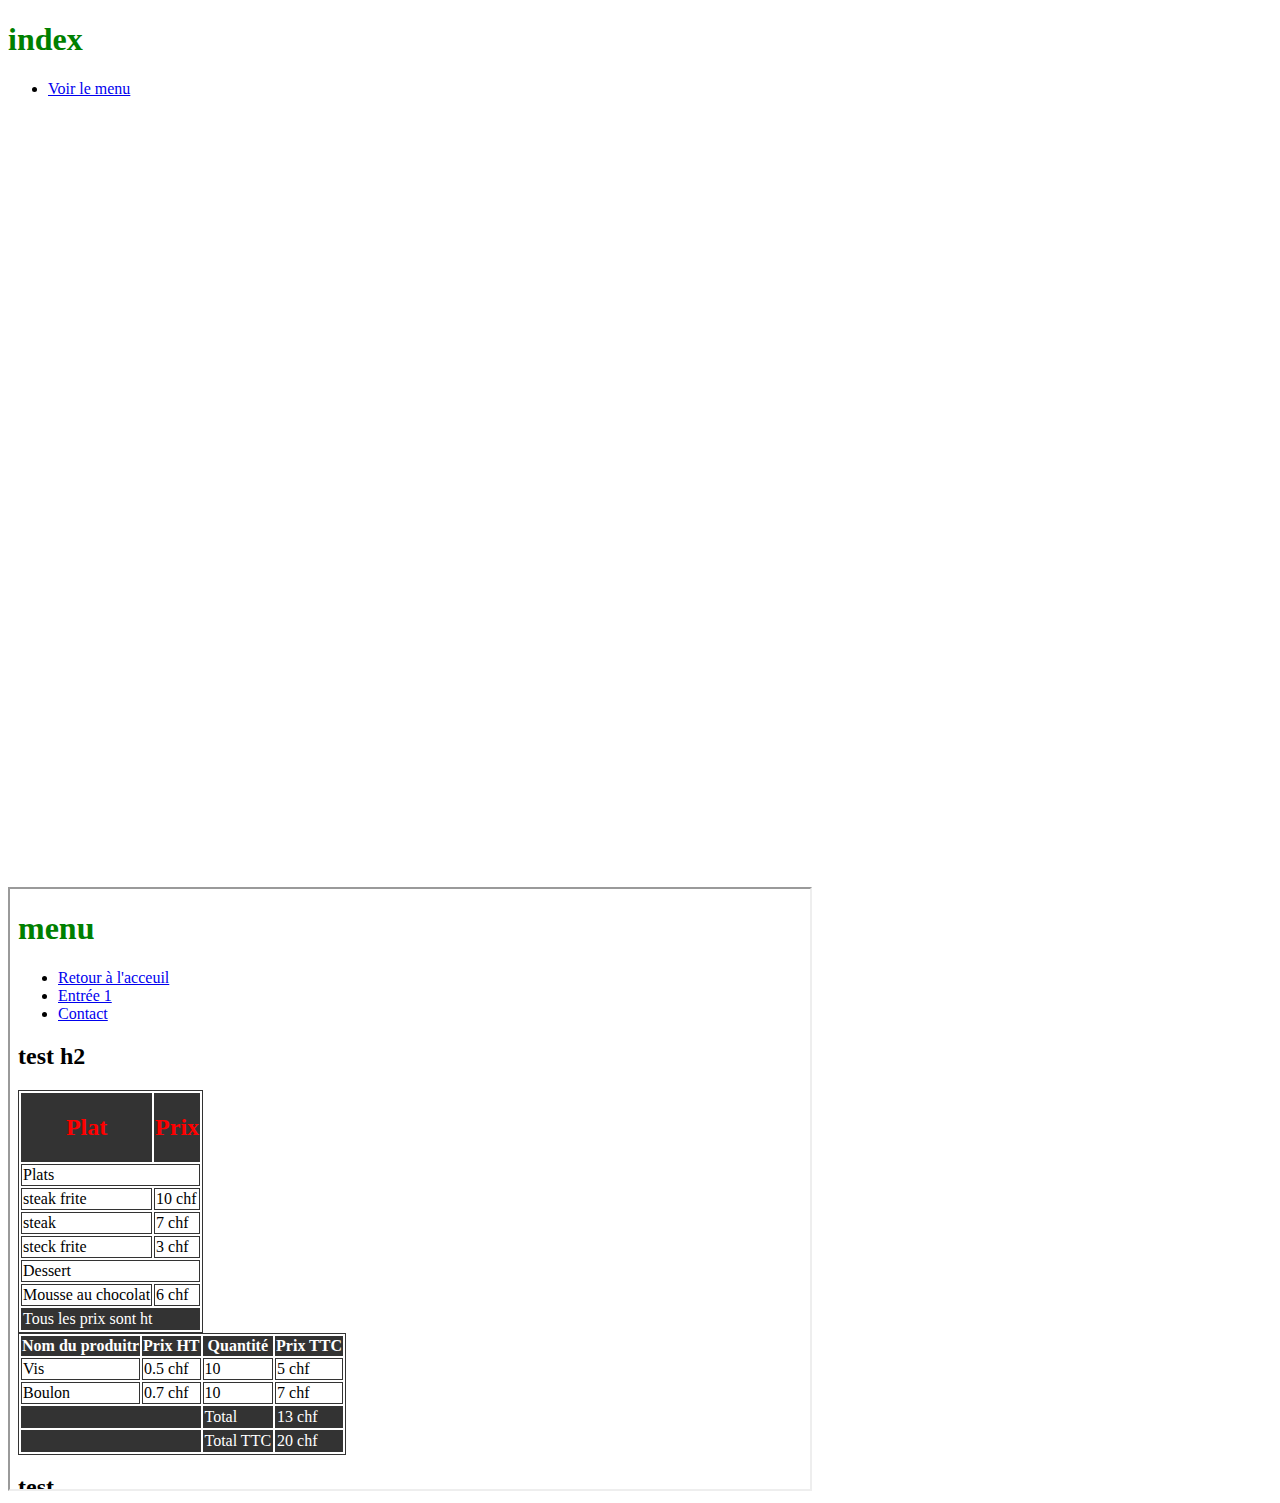
<file: base/index.html>
<!DOCTYPE html>
<html lang="en">
<head>
    <meta charset="UTF-8">
    <link rel="stylesheet" href="./styles/styles.css">
    <title>index</title>
</head>
<body>
    <h1 class="title-big">index</h1>
    <nav>
        <ul>
            <li><a href="menu.html" title="Acceuil">Voir le menu</a></li>
        </ul>
    </nav>
    <iframe width="560" height="315" src="https://www.youtube.com/embed/i51olb4HBgU" title="YouTube video player" frameborder="0" allow="accelerometer; autoplay; clipboard-write; encrypted-media; gyroscope; picture-in-picture" allowfullscreen></iframe><br>
    <iframe src="https://www.google.com/maps/embed?pb=!1m18!1m12!1m3!1d10980.324917310396!2d6.681935293110947!3d46.526294429431424!2m3!1f0!2f0!3f0!3m2!1i1024!2i768!4f13.1!3m3!1m2!1s0x478c2ee38259b41b%3A0x4f3c94c1e3408a37!2sBelmont-sur-Lausanne!5e0!3m2!1sfr!2sch!4v1647243238185!5m2!1sfr!2sch" width="600" height="450" style="border:0;" allowfullscreen="" loading="lazy"></iframe>
    <iframe src="menu.html" width="800" height="600"></ifrmare><br>
</body>
</html>
</file>
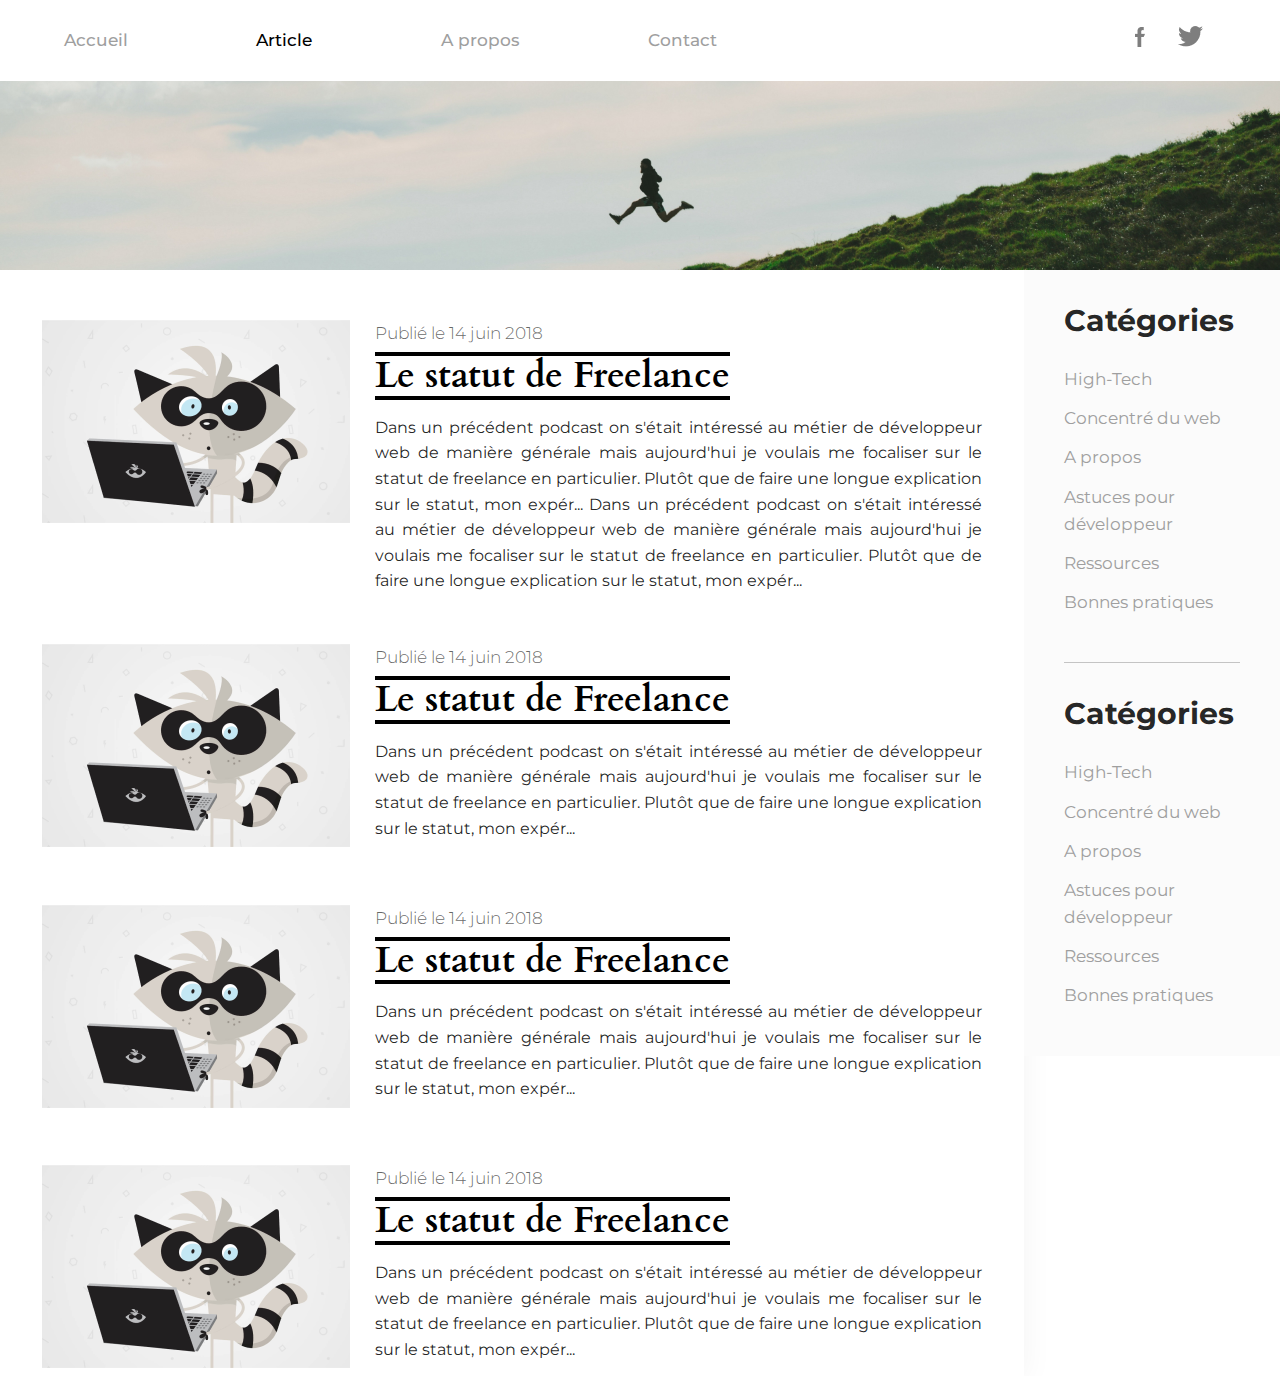
<file: Blog/index.html>
<!DOCTYPE html>
<html lang="en">
    <head>
        <meta charset="UTF-8">
        <title>Mon blog</title>
        <link rel="preconnect" href="https://fonts.googleapis.com">
        <link rel="preconnect" href="https://fonts.gstatic.com" crossorigin>
        <link href="https://fonts.googleapis.com/css2?family=Cardo:wght@700&family=Montserrat:wght@400;700&display=swap" rel="stylesheet"> 
        <link rel="stylesheet" href="./styles/style.css">
    </head>
    <body>
        <header class="header">
            <div class="header-bar">
                <nav class="header-nav">
                    <a href="index.html">Accueil</a>
                    <a href="articles.html" class="active">Article</a>
                    <a href="apropos.html">A propos</a>
                    <a href="contact.html">Contact</a>
                </nav>
                <div class="social">
                    <a href="#">
                        <img src="./res/img/facebook.png" alt="Facebook">
                    </a>
                    <a href="#">
                        <img src="./res/img/twitter.png" alt="Twitter">
                    </a>
                </div>
            </div>  
            <div class="banner"></div>       
        </header>
        <main class="page">
            <div class="articles">
                <article>
                    <a href="article.html"><img src="./res/img/avatar.png" alt="avatar"></a>
                    <div class="article-content">
                        <div class="article-date">Publié le 14 juin 2018</div>
                        <a href="article.html"><h2 class="article-title">Le statut de Freelance</h2></a>
                        <p>
                            Dans un précédent podcast on s'était intéressé au métier de développeur web de manière générale mais aujourd'hui je voulais me focaliser sur le statut de freelance en particulier. Plutôt que de faire une longue explication sur le statut, mon expér...
                            Dans un précédent podcast on s'était intéressé au métier de développeur web de manière générale mais aujourd'hui je voulais me focaliser sur le statut de freelance en particulier. Plutôt que de faire une longue explication sur le statut, mon expér...
                            
                        </p>
                    </div>
                </article>
                <article>
                    <a href="article.html"><img src="./res/img/avatar.png" alt="avatar"></a>
                    <div class="article-content">
                        <div class="article-date">Publié le 14 juin 2018</div>
                        <a href="article.html"><h2 class="article-title">Le statut de Freelance</h2></a>
                        <p>
                            Dans un précédent podcast on s'était intéressé au métier de développeur web de manière générale mais aujourd'hui je voulais me focaliser sur le statut de freelance en particulier. Plutôt que de faire une longue explication sur le statut, mon expér...
                        </p>
                    </div>
                </article>
                <article>
                    <a href="article.html"><img src="./res/img/avatar.png" alt="avatar"></a>
                    <div class="article-content">
                        <div class="article-date">Publié le 14 juin 2018</div>
                        <a href="article.html"><h2 class="article-title">Le statut de Freelance</h2></a>
                        <p>
                            Dans un précédent podcast on s'était intéressé au métier de développeur web de manière générale mais aujourd'hui je voulais me focaliser sur le statut de freelance en particulier. Plutôt que de faire une longue explication sur le statut, mon expér...
                        </p>
                    </div>
                </article>
                <article>
                    <a href="article.html"><img src="./res/img/avatar.png" alt="avatar"></a>
                    <div class="article-content">
                        <div class="article-date">Publié le 14 juin 2018</div>
                        <a href="article.html"><h2 class="article-title">Le statut de Freelance</h2></a>
                        <p>
                            Dans un précédent podcast on s'était intéressé au métier de développeur web de manière générale mais aujourd'hui je voulais me focaliser sur le statut de freelance en particulier. Plutôt que de faire une longue explication sur le statut, mon expér...
                        </p>
                    </div>
                </article>
            </div>
            <aside>
                <h4>Catégories</h4>
                <ul>
                    <li><a href="#">High-Tech</a></li>
                    <li><a href="#">Concentré du web</a></li>
                    <li><a href="#">A propos</a></li>
                    <li><a href="#">Astuces pour développeur</a></li>
                    <li><a href="#">Ressources</a></li>
                    <li><a href="#">Bonnes pratiques</a></li>
                </ul>
                <hr>
                <h4>Catégories</h4>
                <ul>
                    <li><a href="#">High-Tech</a></li>
                    <li><a href="#">Concentré du web</a></li>
                    <li><a href="#">A propos</a></li>
                    <li><a href="#">Astuces pour développeur</a></li>
                    <li><a href="#">Ressources</a></li>
                    <li><a href="#">Bonnes pratiques</a></li>
                </ul>
            </aside>
        </main>
    </body>
</html>
</file>
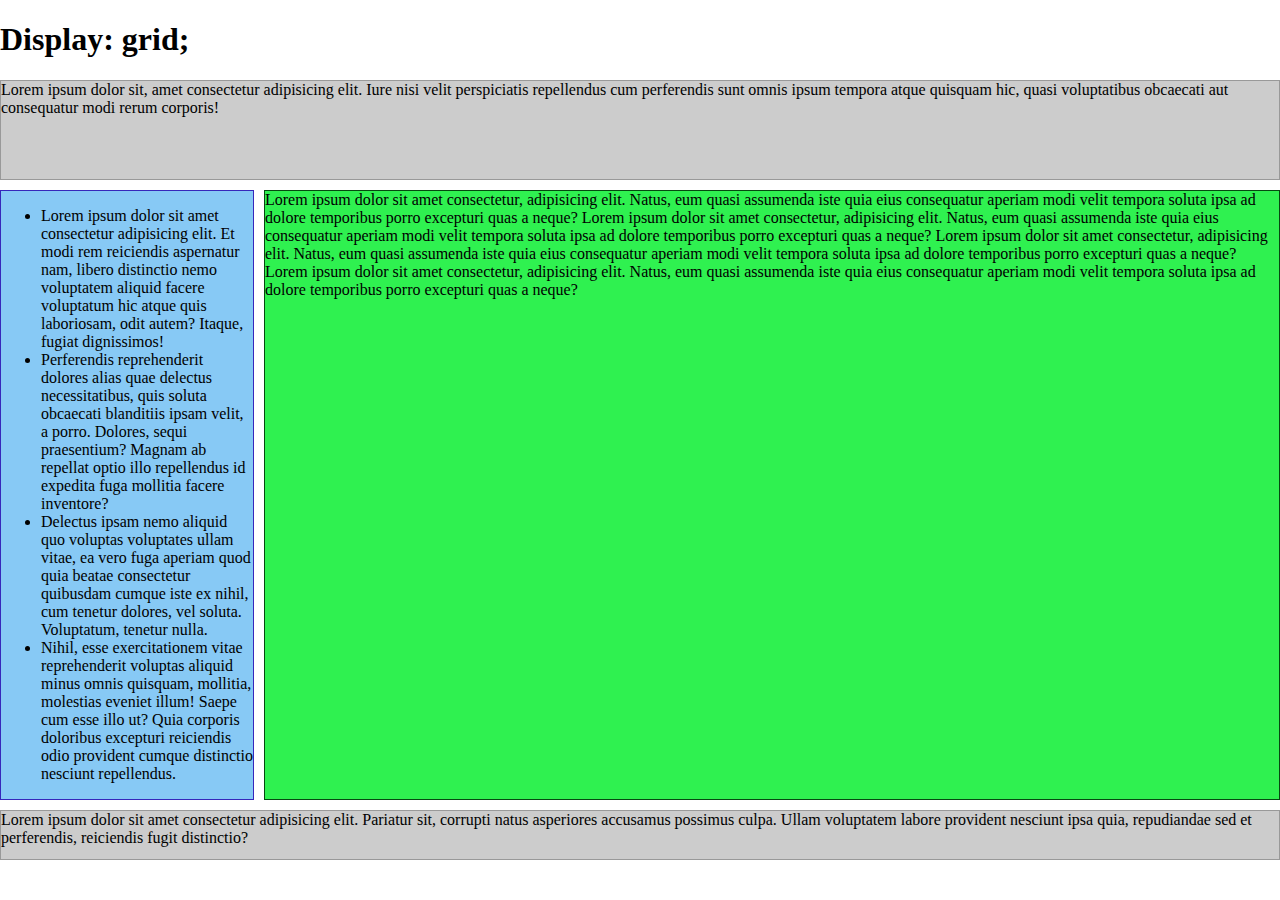
<file: grid/index.html>
<!DOCTYPE html>
<html lang="en">
    <head>
        <meta charset="UTF-8">
        <meta http-equiv="X-UA-Compatible" content="IE=edge">
        <meta name="viewport" content="width=device-width, initial-scale=1.0">
        <link rel="stylesheet" href="./style.css">
        <title>Document</title>
    </head>
    <body>
        <h1>Display: grid;</h1>
        <section class="site">
            <header class="header">
                Lorem ipsum dolor sit, amet consectetur adipisicing elit. Iure nisi velit perspiciatis repellendus cum perferendis sunt omnis ipsum tempora atque quisquam hic, quasi voluptatibus obcaecati aut consequatur modi rerum corporis!
            </header>
            <article class="body">
                Lorem ipsum dolor sit amet consectetur, adipisicing elit. Natus, eum quasi assumenda iste quia eius consequatur aperiam modi velit tempora soluta ipsa ad dolore temporibus porro excepturi quas a neque?
                Lorem ipsum dolor sit amet consectetur, adipisicing elit. Natus, eum quasi assumenda iste quia eius consequatur aperiam modi velit tempora soluta ipsa ad dolore temporibus porro excepturi quas a neque?
                Lorem ipsum dolor sit amet consectetur, adipisicing elit. Natus, eum quasi assumenda iste quia eius consequatur aperiam modi velit tempora soluta ipsa ad dolore temporibus porro excepturi quas a neque?
                Lorem ipsum dolor sit amet consectetur, adipisicing elit. Natus, eum quasi assumenda iste quia eius consequatur aperiam modi velit tempora soluta ipsa ad dolore temporibus porro excepturi quas a neque?
            </article>
            <aside class="sidebar">
                <ul>
                    <li>Lorem ipsum dolor sit amet consectetur adipisicing elit. Et modi rem reiciendis aspernatur nam, libero distinctio nemo voluptatem aliquid facere voluptatum hic atque quis laboriosam, odit autem? Itaque, fugiat dignissimos!</li>
                    <li>Perferendis reprehenderit dolores alias quae delectus necessitatibus, quis soluta obcaecati blanditiis ipsam velit, a porro. Dolores, sequi praesentium? Magnam ab repellat optio illo repellendus id expedita fuga mollitia facere inventore?</li>
                    <li>Delectus ipsam nemo aliquid quo voluptas voluptates ullam vitae, ea vero fuga aperiam quod quia beatae consectetur quibusdam cumque iste ex nihil, cum tenetur dolores, vel soluta. Voluptatum, tenetur nulla.</li>
                    <li>Nihil, esse exercitationem vitae reprehenderit voluptas aliquid minus omnis quisquam, mollitia, molestias eveniet illum! Saepe cum esse illo ut? Quia corporis doloribus excepturi reiciendis odio provident cumque distinctio nesciunt repellendus.</li>
                </ul>
            </aside>
            <footer class="footer">
                Lorem ipsum dolor sit amet consectetur adipisicing elit. Pariatur sit, corrupti natus asperiores accusamus possimus culpa. Ullam voluptatem labore provident nesciunt ipsa quia, repudiandae sed et perferendis, reiciendis fugit distinctio?
            </footer>
        </section>
    </body>
</html>
</file>
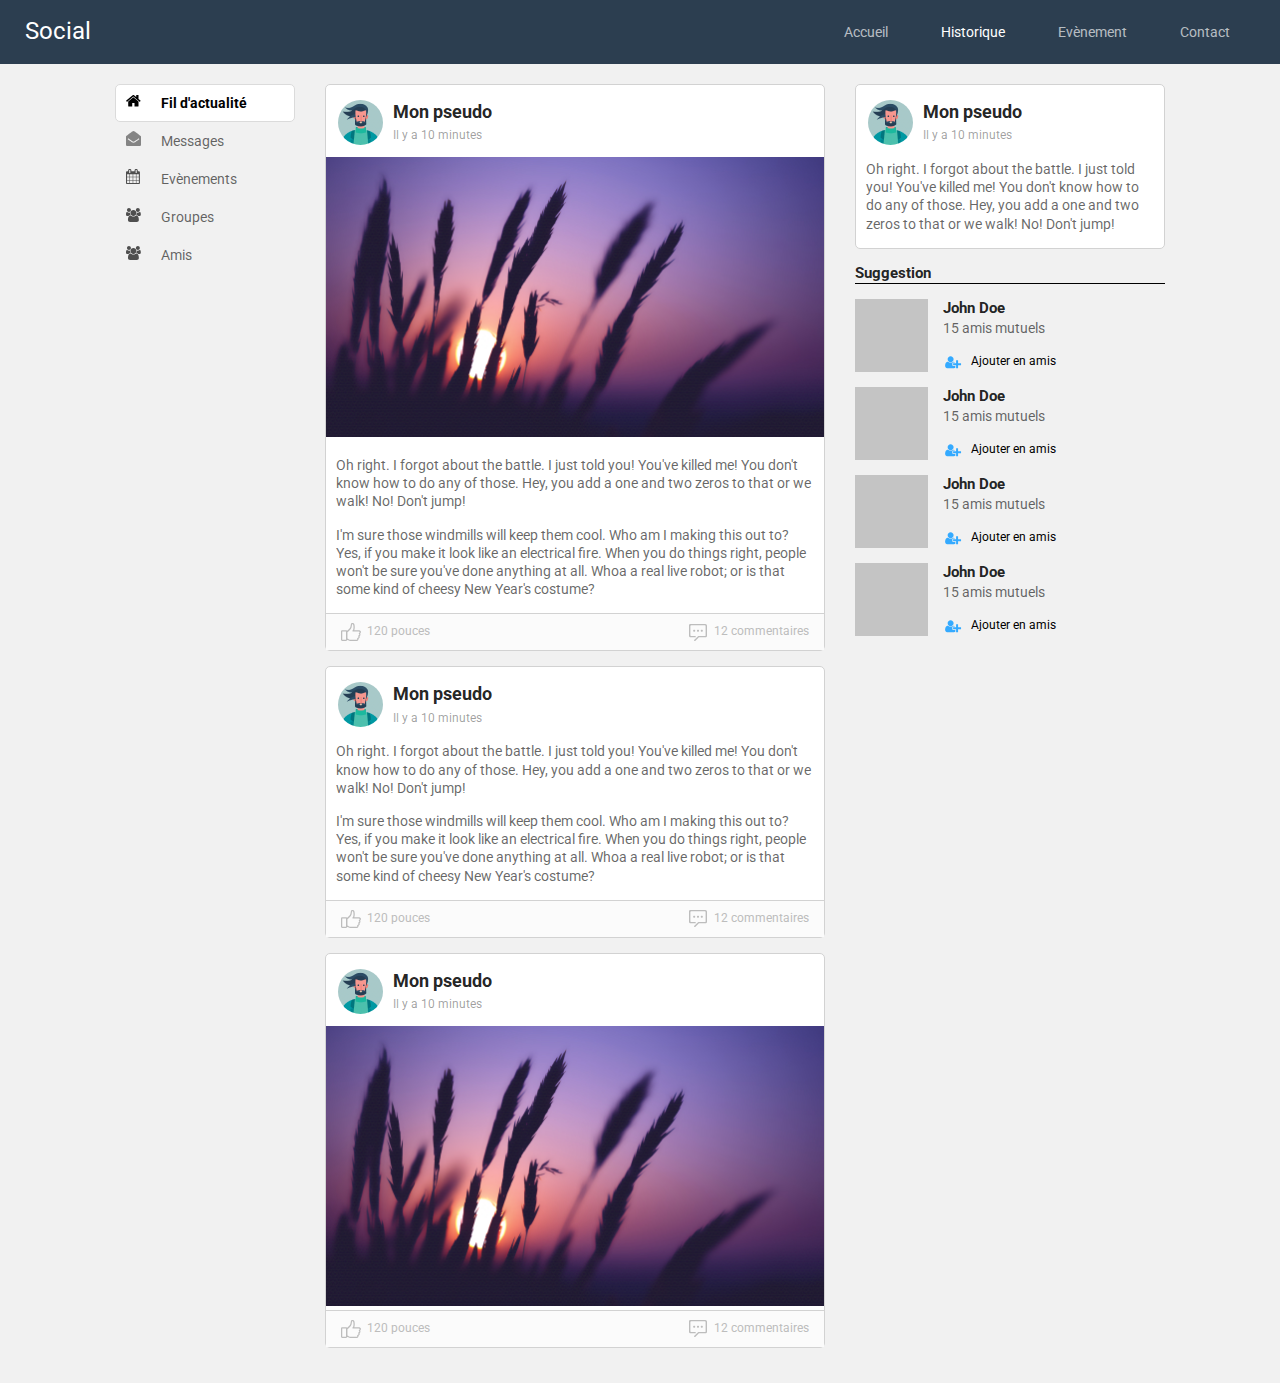
<file: Reseau social/index.html>
<!DOCTYPE html>
<html lang="en">
    <head>
        <meta charset="UTF-8">
        <meta http-equiv="X-UA-Compatible" content="IE=edge">
        <meta name="viewport" content="width=device-width, initial-scale=1.0">
        <title>Réseau social</title>
        <link rel="preconnect" href="https://fonts.googleapis.com">
        <link rel="preconnect" href="https://fonts.gstatic.com" crossorigin>
        <link href="https://fonts.googleapis.com/css2?family=Roboto:wght@400;700&display=swap" rel="stylesheet"> 
        <link rel="stylesheet" href="./style/app.css">
    </head>
    <body>
        <header class="topbar">
            <a href="#" class="topbar-logo">Social</a>
            <nav class="topbar-nav">
                <a href="#">Accueil</a>
                <a href="#" class="active">Historique</a>
                <a href="#">Evènement</a>
                <a href="#">Contact</a>
            </nav>
        </header>
        <div class="container site">
            <nav class="sidebar">
                <a href="#" class="sidebar-home active">Fil d'actualité</a>
                <a href="#" class="sidebar-messages">Messages</a>
                <a href="#" class="sidebar-events">Evènements</a>
                <a href="#" class="sidebar-groups">Groupes</a>
                <a href="#" class="sidebar-friends">Amis</a>
            </nav>
            <main class="main">
                <article class="card">
                    <header class="card-header">
                        <img src="./res/img/avatar.png" width="45" height="45" alt="Avatar" class="card-avatar">
                        <div class="card-header-content">
                            <h1>Mon pseudo</h1>
                            <div class="card-date">Il y a 10 minutes</div>
                        </div>
                    </header>     
                    <div class="card-content">
                        <img src="./res/img/image.jpg" alt="Paysage">
                        <p>
                            Oh right. I forgot about the battle. I just told you! You've killed me! You don't know how to do any of those. Hey, you add a one and two zeros to that or we walk! No! Don't jump!
                        </p>
                        <p>
                            I'm sure those windmills will keep them cool. Who am I making this out to? Yes, if you make it look like an electrical fire. When you do things right, people won't be sure you've done anything at all. Whoa a real live robot; or is that some kind of cheesy New Year's costume?
                        </p>
                    </div>
                    <div class="card-footer">
                        <a href="#" class="card-like">120 pouces</a>
                        <a href="#" class="card-comment">12 commentaires</a>
                    </div>               
                </article>
                <article class="card">
                    <header class="card-header">
                        <img src="./res/img/avatar.png" width="45" height="45" alt="Avatar" class="card-avatar">
                        <div class="card-header-content">
                            <h1>Mon pseudo</h1>
                            <div class="card-date">Il y a 10 minutes</div>
                        </div>
                    </header>     
                    <div class="card-content">
                        <p>
                            Oh right. I forgot about the battle. I just told you! You've killed me! You don't know how to do any of those. Hey, you add a one and two zeros to that or we walk! No! Don't jump!
                        </p>
                        <p>
                            I'm sure those windmills will keep them cool. Who am I making this out to? Yes, if you make it look like an electrical fire. When you do things right, people won't be sure you've done anything at all. Whoa a real live robot; or is that some kind of cheesy New Year's costume?
                        </p>
                    </div>
                    <div class="card-footer">
                        <a href="#" class="card-like">120 pouces</a>
                        <a href="#" class="card-comment">12 commentaires</a>
                    </div>               
                </article>
                <article class="card">
                    <header class="card-header">
                        <img src="./res/img/avatar.png" width="45" height="45" alt="Avatar" class="card-avatar">
                        <div class="card-header-content">
                            <h1>Mon pseudo</h1>
                            <div class="card-date">Il y a 10 minutes</div>
                        </div>
                    </header>     
                    <div class="card-content">
                        <img src="./res/img/image.jpg" alt="Paysage">
                    </div>
                    <div class="card-footer">
                        <a href="#" class="card-like">120 pouces</a>
                        <a href="#" class="card-comment">12 commentaires</a>
                    </div>               
                </article>
            </main>
            <aside class="aside">
                <article class="card profil">
                    <header class="card-header">
                        <img src="./res/img/avatar.png" width="45" height="45" alt="Avatar" class="card-avatar">
                        <div class="card-header-content">
                            <h1>Mon pseudo</h1>
                            <div class="card-date">Il y a 10 minutes</div>
                        </div>
                    </header>     
                    <div class="card-content">
                        <p>
                            Oh right. I forgot about the battle. I just told you! You've killed me! You don't know how to do any of those. Hey, you add a one and two zeros to that or we walk! No! Don't jump!
                        </p>
                    </div>            
                </article>
                <h2 class="suggestion">Suggestion</h2>
                <div class="friend">
                    <img src="./res/img/avatar2.png" width="73" height="73" alt="Avatar ami" class="friend-avatar">
                    <div class="friend-content">
                        <h2>John Doe</h2>
                        <div class="friend-shared">15 amis mutuels</div>
                        <a href="#">Ajouter en amis</a>
                    </div>
                </div>
                <div class="friend">
                    <img src="./res/img/avatar2.png" width="73" height="73" alt="Avatar ami" class="friend-avatar">
                    <div class="friend-content">
                        <h2>John Doe</h2>
                        <div class="friend-shared">15 amis mutuels</div>
                        <a href="#">Ajouter en amis</a>
                    </div>
                </div>
                <div class="friend">
                    <img src="./res/img/avatar2.png" width="73" height="73" alt="Avatar ami" class="friend-avatar">
                    <div class="friend-content">
                        <h2>John Doe</h2>
                        <div class="friend-shared">15 amis mutuels</div>
                        <a href="#">Ajouter en amis</a>
                    </div>
                </div>
                <div class="friend">
                    <img src="./res/img/avatar2.png" width="73" height="73" alt="Avatar ami" class="friend-avatar">
                    <div class="friend-content">
                        <h2>John Doe</h2>
                        <div class="friend-shared">15 amis mutuels</div>
                        <a href="#">Ajouter en amis</a>
                    </div>
                </div>
            </aside>
        </div>
    </body>
</html>
</file>
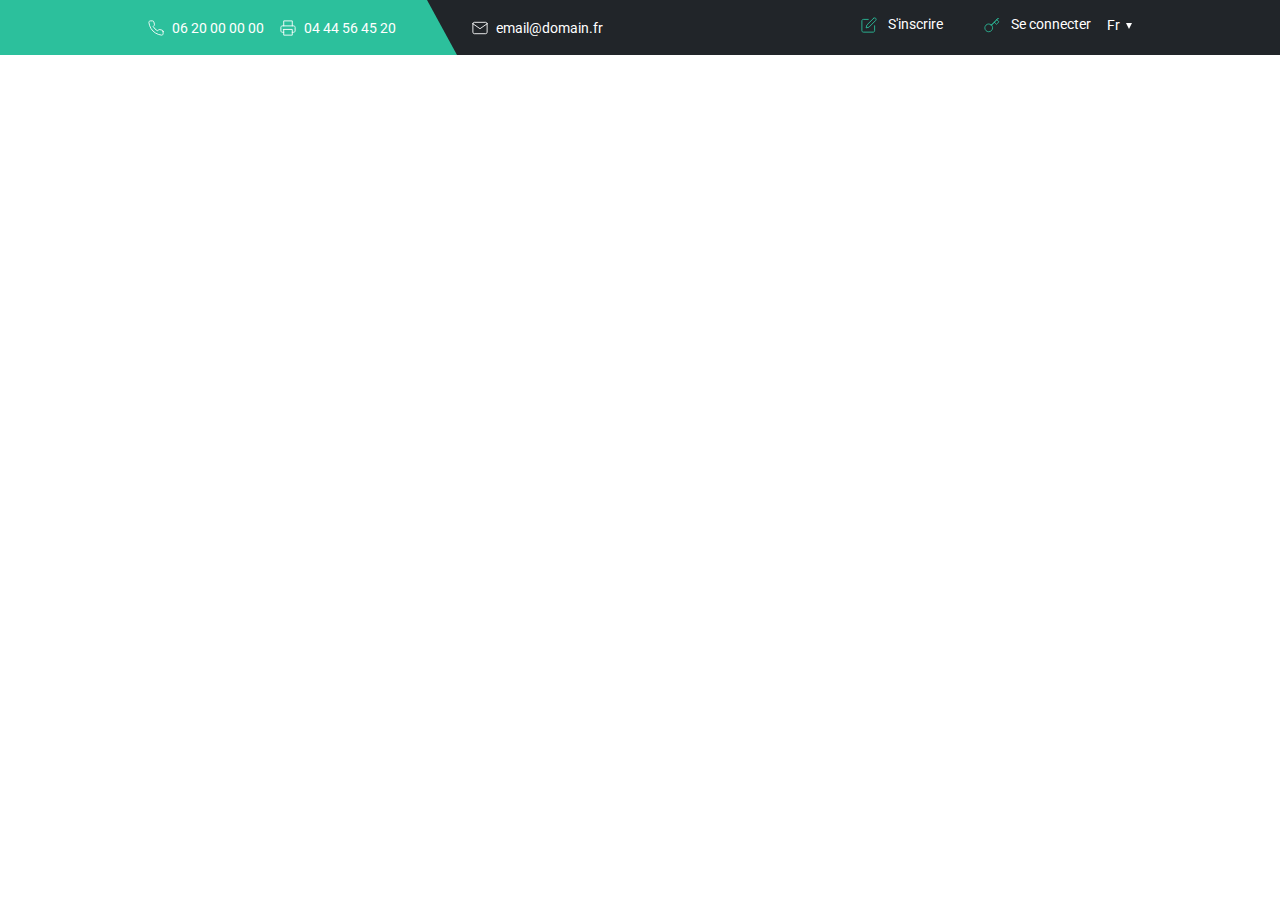
<file: topbar/index.html>
<!DOCTYPE html>
<html lang="en">
    <head>
        <meta charset="UTF-8">
        <meta http-equiv="X-UA-Compatible" content="IE=edge">
        <meta name="viewport" content="width=device-width, initial-scale=1.0">
        <link rel="preconnect" href="https://fonts.googleapis.com">
        <link rel="preconnect" href="https://fonts.gstatic.com" crossorigin>
        <link href="https://fonts.googleapis.com/css2?family=Roboto&display=swap" rel="stylesheet"> 
        <link rel="stylesheet" href="./style/reset.css">
        <link rel="stylesheet" href="./style/index.css">
        <title>TP topbar</title>
    </head>
    <body>
        <header class="topbar">
            <div class="topbar-container">
                <ul class="contact">
                    <li>
                        <svg class="icon">
                            <use href="./res/icon/sprite.svg#phone"></use>
                        </svg>
                        06 20 00 00 00
                    </li>
                    <li>
                        <svg class="icon">
                            <use href="./res/icon/sprite.svg#fax"></use>
                        </svg>
                        04 44 56 45 20
                    </li>
                    <li>
                        <svg class="icon">
                            <use href="./res/icon/sprite.svg#email"></use>
                        </svg>
                        email@domain.fr
                    </li>
                </ul>
                <ul class="links">
                    <li>
                        <a href="#">
                            <svg class="icon-links icon">
                                <use href="./res/icon/sprite.svg#subscribe"></use>
                            </svg>
                            S'inscrire
                        </a>
                    </li>
                    <li>
                        <a href="#">
                            <svg class="icon-links icon">
                                <use href="./res/icon/sprite.svg#connect"></use>
                            </svg>
                            Se connecter
                        </a>
                    </li>
                    <li class="lang"><a href="#">Fr</a></li>
                </ul>
            </div>
        </header>
    </body>
</html>
</file>
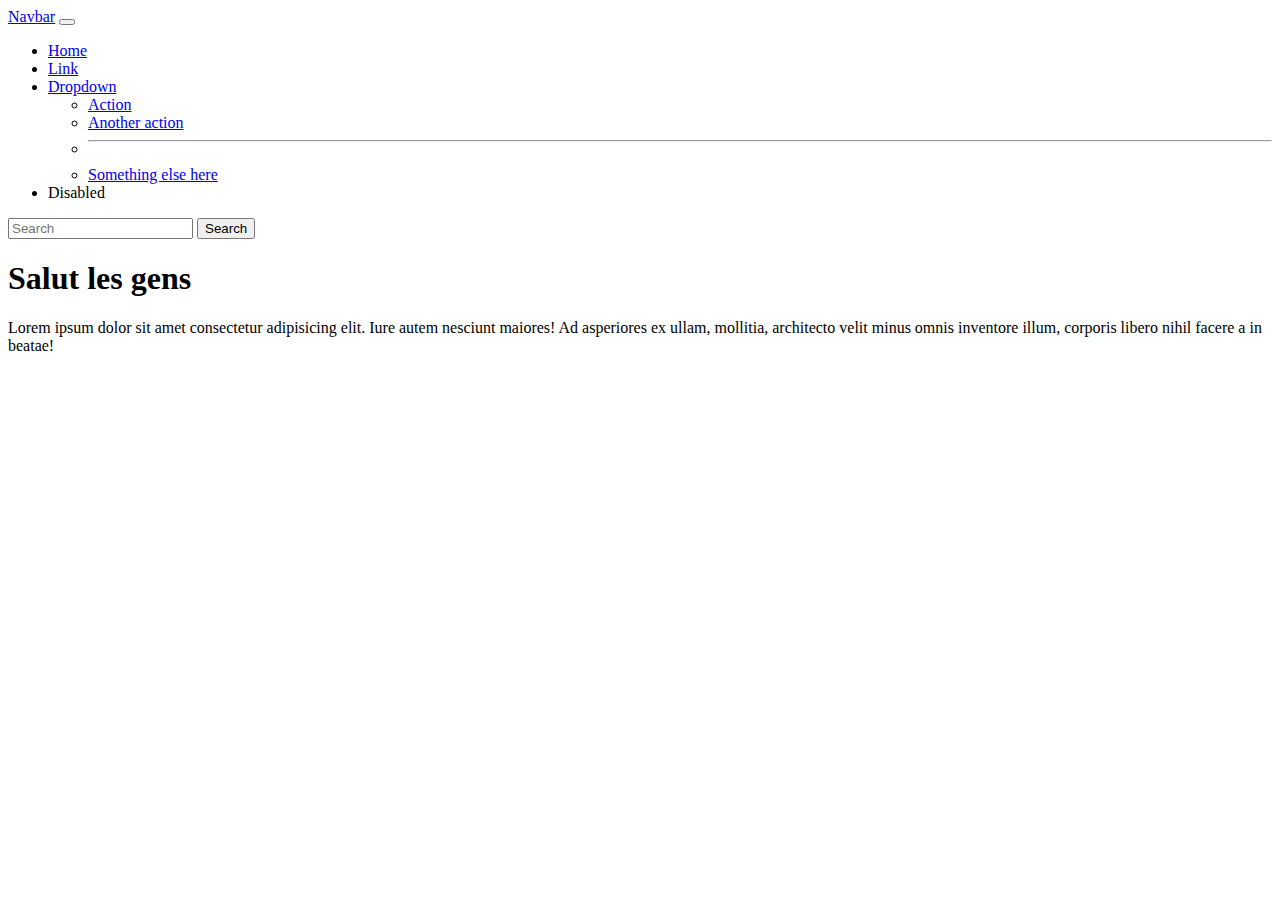
<file: tweeter-bootstrap/index.html>
<!DOCTYPE html>
<html lang="en">
    <head>
        <meta charset="UTF-8">
        <meta http-equiv="X-UA-Compatible" content="IE=edge">
        <meta name="viewport" content="width=device-width, initial-scale=1.0">
        <link href="https://cdn.jsdelivr.net/npm/bootstrap@5.1.3/dist/css/bootstrap.min.css" rel="stylesheet" integrity="sha384-1BmE4kWBq78iYhFldvKuhfTAU6auU8tT94WrHftjDbrCEXSU1oBoqyl2QvZ6jIW3" crossorigin="anonymous">
        <title>Document</title>
    </head>
    <body>
        <nav class="navbar navbar-expand-lg navbar-light bg-light">
            <div class="container-fluid">
              <a class="navbar-brand" href="#">Navbar</a>
              <button class="navbar-toggler" type="button" data-bs-toggle="collapse" data-bs-target="#navbarSupportedContent" aria-controls="navbarSupportedContent" aria-expanded="false" aria-label="Toggle navigation">
                <span class="navbar-toggler-icon"></span>
              </button>
              <div class="collapse navbar-collapse" id="navbarSupportedContent">
                <ul class="navbar-nav me-auto mb-2 mb-lg-0">
                  <li class="nav-item">
                    <a class="nav-link active" aria-current="page" href="#">Home</a>
                  </li>
                  <li class="nav-item">
                    <a class="nav-link" href="#">Link</a>
                  </li>
                  <li class="nav-item dropdown">
                    <a class="nav-link dropdown-toggle" href="#" id="navbarDropdown" role="button" data-bs-toggle="dropdown" aria-expanded="false">
                      Dropdown
                    </a>
                    <ul class="dropdown-menu" aria-labelledby="navbarDropdown">
                      <li><a class="dropdown-item" href="#">Action</a></li>
                      <li><a class="dropdown-item" href="#">Another action</a></li>
                      <li><hr class="dropdown-divider"></li>
                      <li><a class="dropdown-item" href="#">Something else here</a></li>
                    </ul>
                  </li>
                  <li class="nav-item">
                    <a class="nav-link disabled">Disabled</a>
                  </li>
                </ul>
                <form class="d-flex">
                  <input class="form-control me-2" type="search" placeholder="Search" aria-label="Search">
                  <button class="btn btn-outline-success" type="submit">Search</button>
                </form>
              </div>
            </div>
          </nav>

        <div class="container">
            <h1>Salut les gens</h1>
            <p>Lorem ipsum dolor sit amet consectetur adipisicing elit. Iure autem nesciunt maiores! Ad asperiores ex ullam, mollitia, architecto velit minus omnis inventore illum, corporis libero nihil facere a in beatae!</p>    
        </div>
        <script src="https://cdn.jsdelivr.net/npm/bootstrap@5.1.3/dist/js/bootstrap.bundle.min.js" integrity="sha384-ka7Sk0Gln4gmtz2MlQnikT1wXgYsOg+OMhuP+IlRH9sENBO0LRn5q+8nbTov4+1p" crossorigin="anonymous"></script>
    </body>
</html>
</file>
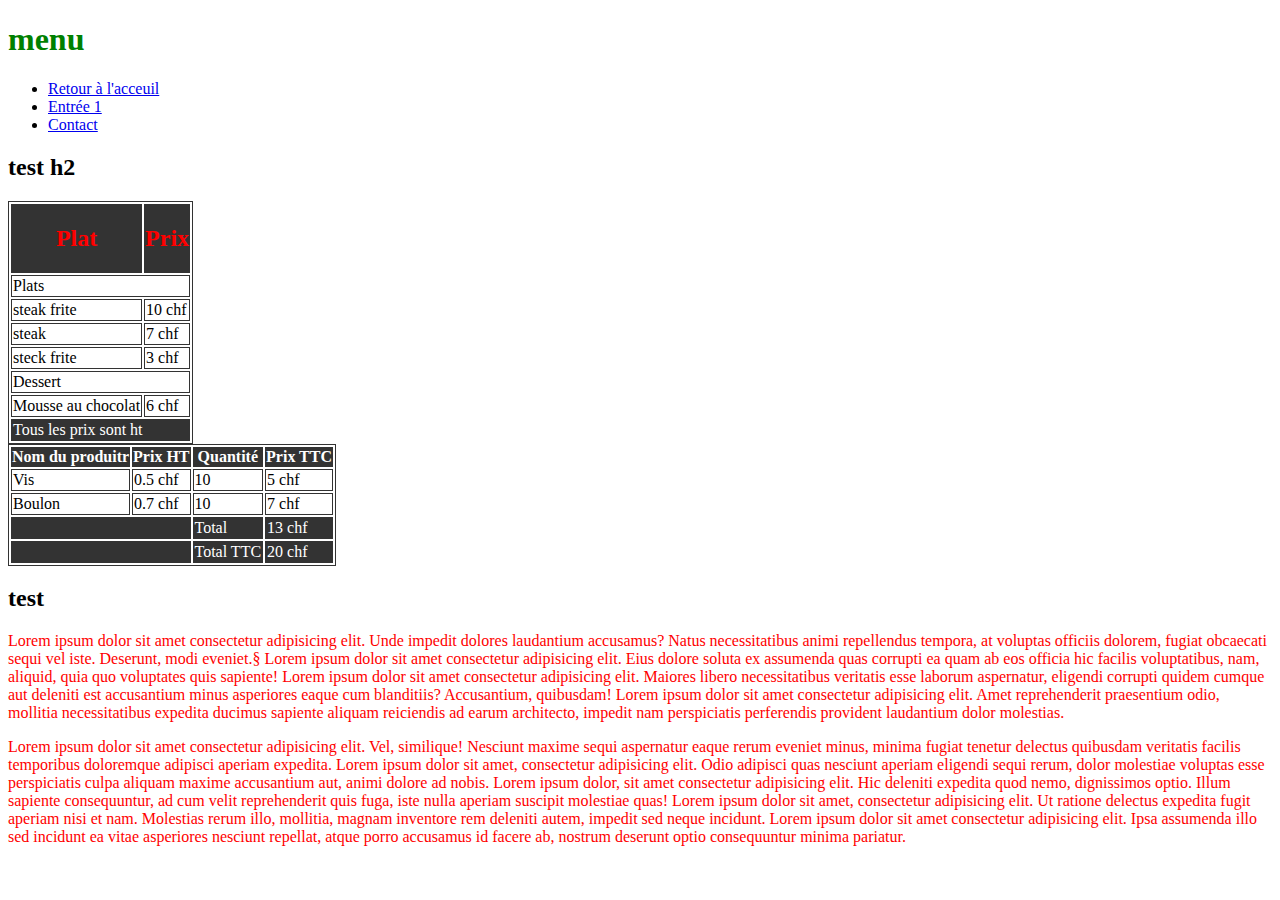
<file: base/menu.html>
<!DOCTYPE html>
<html lang="en">
<head>
    <meta charset="UTF-8">
    <title>menu</title>
    <link rel="stylesheet" href="./styles/styles.css">
    <style>
        table,
        td {
            border: 1px solid #333;
        }
        thead,
        tfoot {
            background-color: #333;
            color: #fff;
        }
    </style>
</head>
<body>
    <h1 class="title-big">menu</h1>
    <nav>
        <ul>
            <li><a href="index.html" target="_parent">Retour à l'acceuil</a></li>
            <li><a href="menu/entree1.html" >Entrée 1</a></li>            
            <li><a href="contact.html" >Contact</a></li>
        </ul>
    </nav>
    <div>
        <h2>test h2</h2>
        <table>
            <thead>
                <tr>
                    <th><h2>Plat</h2></th>
                    <th><h2>Prix</h2></th>
                </tr>
            </thead>
            <tbody>
                <tr>
                    <td colspan="2">Plats</td>
                </tr>
                <tr>
                    <td>steak frite</td>
                    <td>10 chf</td>
                </tr>
                <tr>
                    <td>steak</td>
                    <td>7 chf</td>
                </tr>
                <tr>
                    <td>steck frite</td>
                    <td>3 chf</td>
                </tr>
                <tr>
                    <td colspan="2">Dessert</td>
                </tr>    
                <tr>
                    <td>Mousse au chocolat</td>
                    <td>6 chf</td>
                </tr>   
            </tbody>
            <tfoot>
                <tr>
                    <td colspan="2">Tous les prix sont ht</td>
                </tr>
            </tfoot>
        </table>
    </div>
    <div>
        <table>
            <thead>
                <tr>
                    <th>Nom du produitr</th>
                    <th>Prix HT</th>
                    <th>Quantité</th>
                    <th>Prix TTC</th>
                </tr>
            </thead>
            <tbody>
                <tr>
                    <td>Vis</td>
                    <td>0.5 chf</td>
                    <td>10</td>
                    <td>5 chf</td>
                </tr>
                <tr>
                    <td>Boulon</td>
                    <td>0.7 chf</td>
                    <td>10</td>
                    <td>7 chf</td>
                </tr>
            </tbody>
            <tfoot>
                <tr>
                    <td colspan="2"></td>
                    <td>Total</td>
                    <td>13 chf</td>
                </tr>
                <tr>
                    <td colspan="2"></td>
                    <td>Total TTC</td>
                    <td>20 chf</td>
                </tr>
            </tfoot>
        </table>
    </div>
    <div>
        <h2>test</h2>
        <p>
            Lorem ipsum dolor sit amet consectetur adipisicing elit. Unde impedit dolores laudantium accusamus? Natus necessitatibus animi repellendus tempora, at voluptas officiis dolorem, fugiat obcaecati sequi vel iste. Deserunt, modi eveniet.§
            Lorem ipsum dolor sit amet consectetur adipisicing elit. Eius dolore soluta ex assumenda quas corrupti ea quam ab eos officia hic facilis voluptatibus, nam, aliquid, quia quo voluptates quis sapiente!
            Lorem ipsum dolor sit amet consectetur adipisicing elit. Maiores libero necessitatibus veritatis esse laborum aspernatur, eligendi corrupti quidem cumque aut deleniti est accusantium minus asperiores eaque cum blanditiis? Accusantium, quibusdam!
            Lorem ipsum dolor sit amet consectetur adipisicing elit. Amet reprehenderit praesentium odio, mollitia necessitatibus expedita ducimus sapiente aliquam reiciendis ad earum architecto, impedit nam perspiciatis perferendis provident laudantium dolor molestias.
        </p>
        <p> 
            Lorem ipsum dolor sit amet consectetur adipisicing elit. Vel, similique! Nesciunt maxime sequi aspernatur eaque rerum eveniet minus, minima fugiat tenetur delectus quibusdam veritatis facilis temporibus doloremque adipisci aperiam expedita.
            Lorem ipsum dolor sit amet, consectetur adipisicing elit. Odio adipisci quas nesciunt aperiam eligendi sequi rerum, dolor molestiae voluptas esse perspiciatis culpa aliquam maxime accusantium aut, animi dolore ad nobis.
            Lorem ipsum dolor, sit amet consectetur adipisicing elit. Hic deleniti expedita quod nemo, dignissimos optio. Illum sapiente consequuntur, ad cum velit reprehenderit quis fuga, iste nulla aperiam suscipit molestiae quas!
            Lorem ipsum dolor sit amet, consectetur adipisicing elit. Ut ratione delectus expedita fugit aperiam nisi et nam. Molestias rerum illo, mollitia, magnam inventore rem deleniti autem, impedit sed neque incidunt.
            Lorem ipsum dolor sit amet consectetur adipisicing elit. Ipsa assumenda illo sed incidunt ea vitae asperiores nesciunt repellat, atque porro accusamus id facere ab, nostrum deserunt optio consequuntur minima pariatur.
        </p>
    </div>
</body>
</html>
</file>
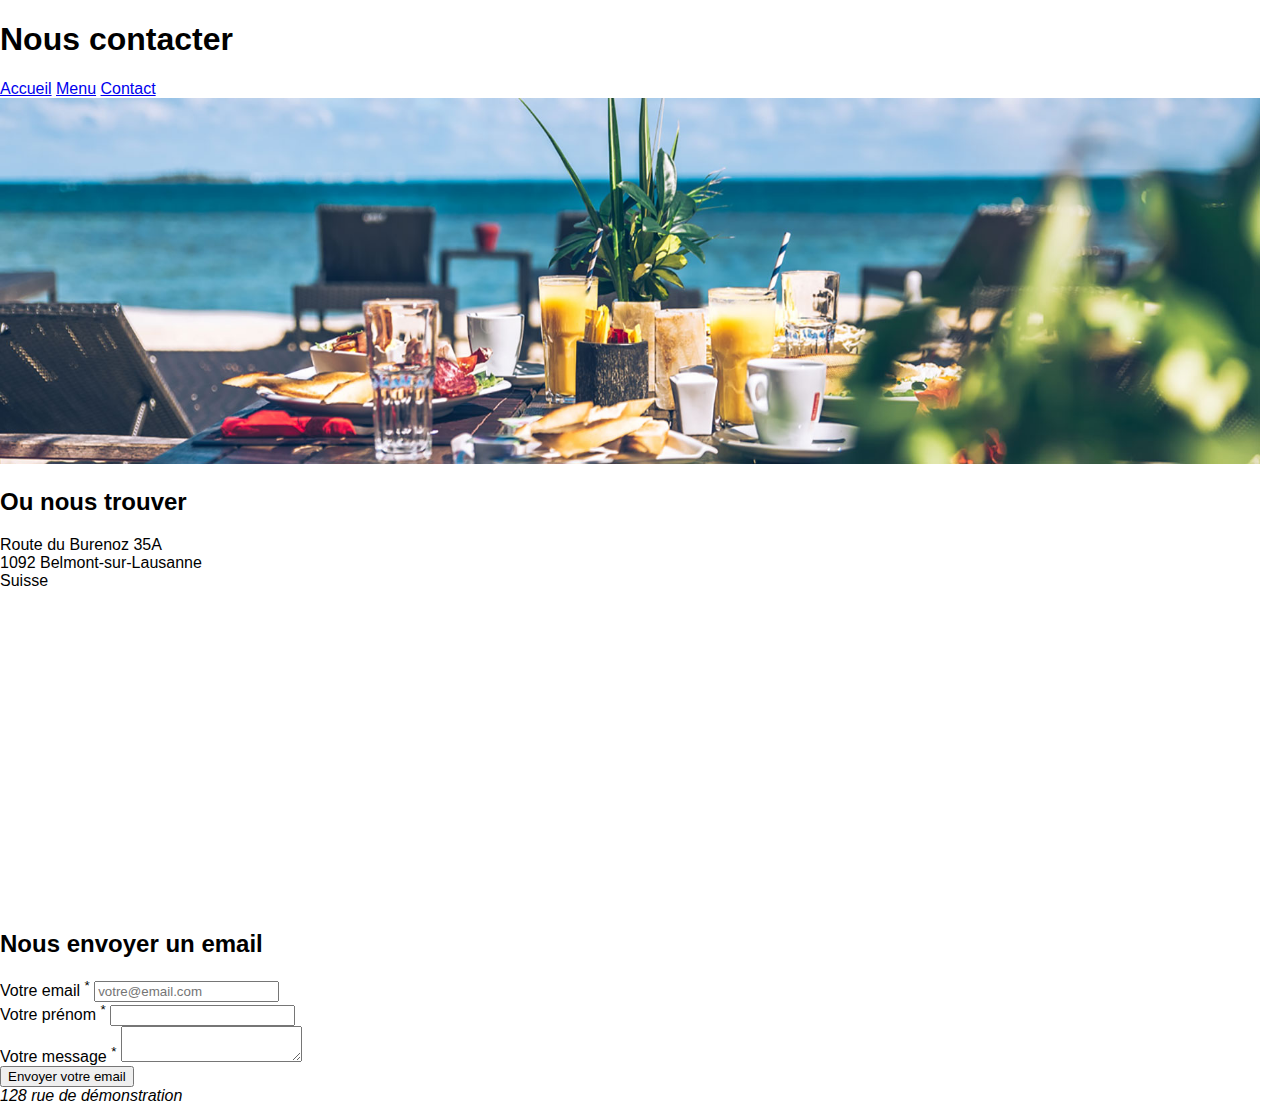
<file: Resto/contact.html>
<!DOCTYPE html>
<html>
    <head>
        <meta charset="UTF-8">
        <title>Mon restaurant, contact</title>
        <meta name="description" content="Un texte décrivant notre restaurant">
        <link rel="stylesheet" href="./style/style.css">
    </head>
    <body>
        <header>
            <h1>Nous contacter</h1>
            <nav>
                <a href="index.html" title="Accueil">Accueil</a>
                <a href="menu.html" title="Voir le menu">Menu</a>
                <a href="contact.html" title="Nous contacter">Contact</a>
            </nav>
            <img src="./res/banniere-restaurant.jpg" width="1260" height="366" alt="Photo du restaurant le fiasco">
        </header>
        <section>
            <h2>Ou nous trouver</h2>
            <p>
                Route du Burenoz 35A <br>
                1092 Belmont-sur-Lausanne <br>
                Suisse
            </p>
            <iframe src="https://www.google.com/maps/embed?pb=!1m18!1m12!1m3!1d2745.3432184867615!2d6.670536815776258!3d46.52110977031825!2m3!1f0!2f0!3f0!3m2!1i1024!2i768!4f13.1!3m3!1m2!1s0x478c2efba12d66fd%3A0x5388eee23bd7c8e2!2sRte%20du%20Burenoz%2035A%2C%201092%20Belmont-sur-Lausanne!5e0!3m2!1sfr!2sch!4v1647255615834!5m2!1sfr!2sch" width="1200" height="300" style="border:0;" allowfullscreen="" loading="lazy"></iframe>
            <h2>Nous envoyer un email</h2>
            <form action="contact.html">
                <div>
                    <label for="email">Votre email <sup>*</sup></label>
                    <input type="email" required id="email" name="email" placeholder="votre@email.com">
                </div>
                <div>
                    <label for="firstname">Votre prénom <sup>*</sup></label>
                    <input type="text" required id="firstname" name="firstname">
                </div>
                <div>
                    <label for="message">Votre message <sup>*</sup></label>
                    <textarea  required id="message" name="message"></textarea>
                </div>
                <button type="submit">Envoyer votre email</button>
            </form>
        </section>
        <footer>
            <address>128 rue de démonstration</address>
        </footer>
    </body>
</html>
</file>
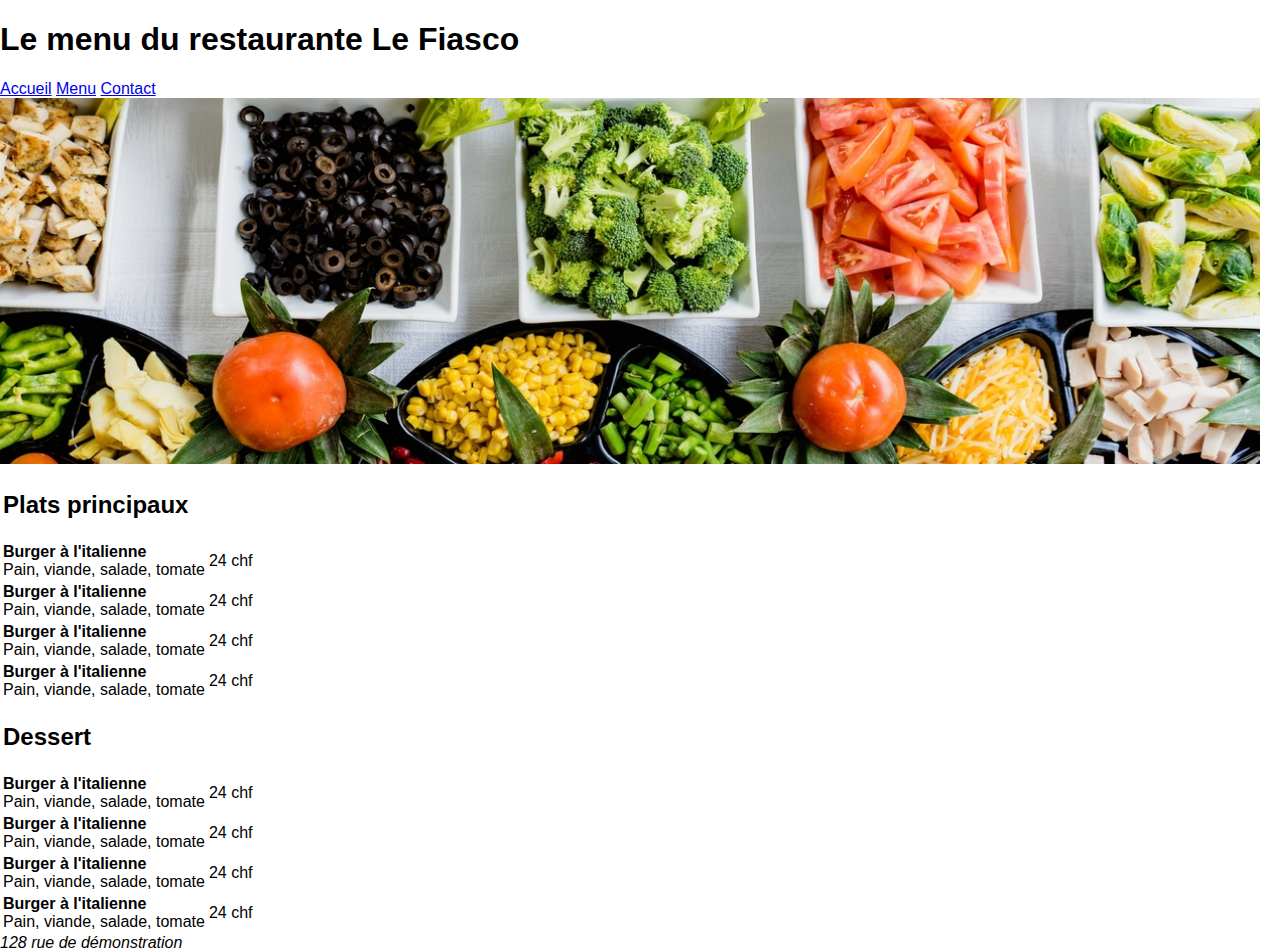
<file: Resto/menu.html>
<!DOCTYPE html>
<html>
    <head>
        <meta charset="UTF-8">
        <title>Mon restaurant, Le menu</title>
        <meta name="description" content="Un texte décrivant notre restaurant">
        <link rel="stylesheet" href="./style/style.css">
    </head>
    <body>
        <header>
            <h1>Le menu du restaurante Le Fiasco</h1>
            <nav>
                <a href="index.html" title="Accueil">Accueil</a>
                <a href="menu.html" title="Voir le menu">Menu</a>
                <a href="contact.html" title="Nous contacter">Contact</a>
            </nav>
            <img src="./res/plats-fiasco.jpg" width="1260" height="366" alt="Photo des plats du restaurant">
        </header>
        <article>
            <table>
                <tr>
                    <td colspan="2">
                        <h2>Plats principaux</h2>    
                    </td>
                </tr>
                <tr>
                    <td>
                        <strong>Burger à l'italienne</strong><br>
                        Pain, viande, salade, tomate
                    </td>
                    <td>24 chf</td>
                </tr>
                <tr>
                    <td>
                        <strong>Burger à l'italienne</strong><br>
                        Pain, viande, salade, tomate
                    </td>
                    <td>24 chf</td>
                </tr>
                <tr>
                    <td>
                        <strong>Burger à l'italienne</strong><br>
                        Pain, viande, salade, tomate
                    </td>
                    <td>24 chf</td>
                </tr>
                <tr>
                    <td>
                        <strong>Burger à l'italienne</strong><br>
                        Pain, viande, salade, tomate
                    </td>
                    <td>24 chf</td>
                </tr>
                <tr>
                    <td colspan="2">
                        <h2>Dessert</h2>    
                    </td>
                </tr>
                <tr>
                    <td>
                        <strong>Burger à l'italienne</strong><br>
                        Pain, viande, salade, tomate
                    </td>
                    <td>24 chf</td>
                </tr>
                <tr>
                    <td>
                        <strong>Burger à l'italienne</strong><br>
                        Pain, viande, salade, tomate
                    </td>
                    <td>24 chf</td>
                </tr>
                <tr>
                    <td>
                        <strong>Burger à l'italienne</strong><br>
                        Pain, viande, salade, tomate
                    </td>
                    <td>24 chf</td>
                </tr>
                <tr>
                    <td>
                        <strong>Burger à l'italienne</strong><br>
                        Pain, viande, salade, tomate
                    </td>
                    <td>24 chf</td>
                </tr>
            </table>
        </article>
        <footer>
            <address>128 rue de démonstration</address>
        </footer>
    </body>
</html>
</file>
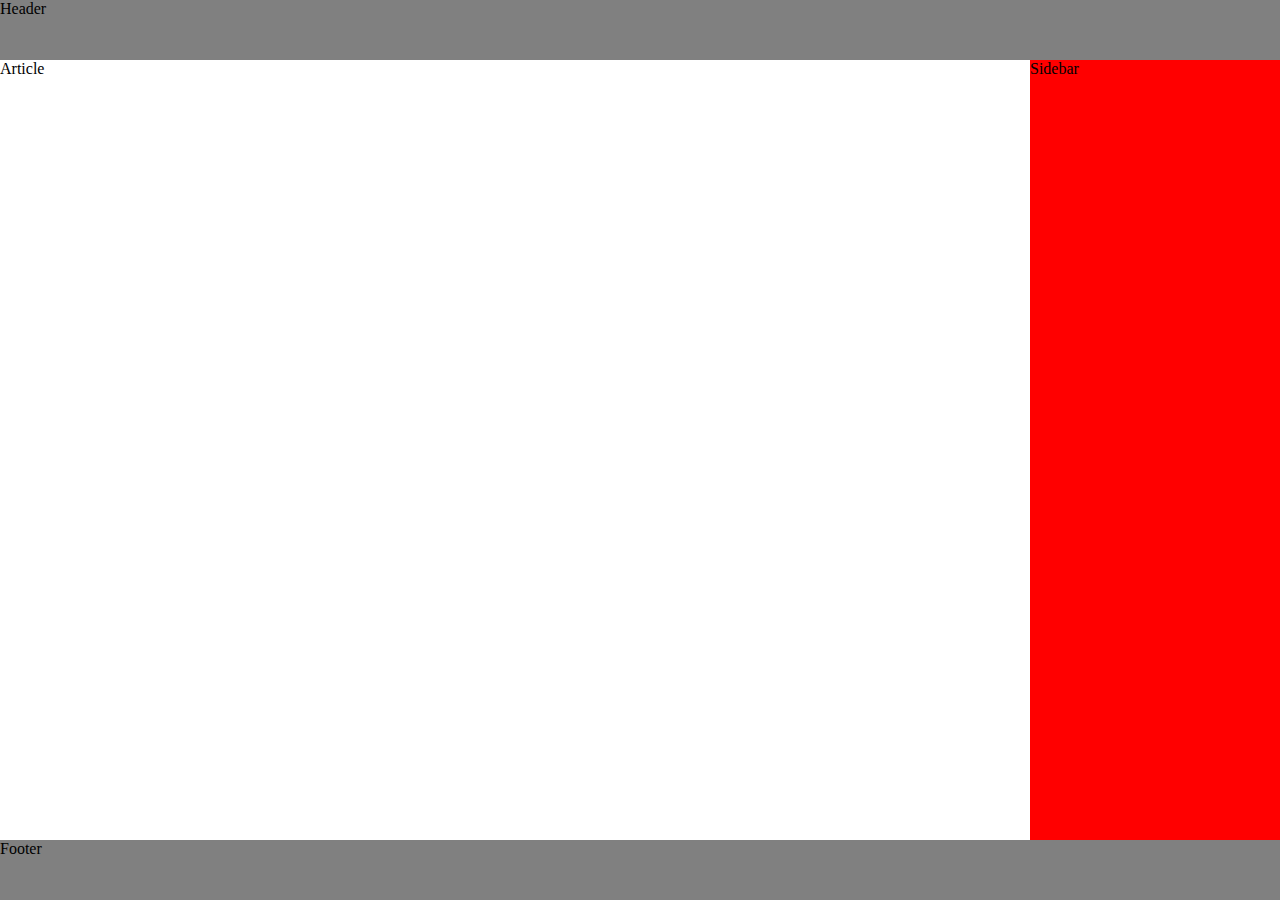
<file: Resto/sticky-footer.html>
<!DOCTYPE html>
<html lang="en">
<head>
    <meta charset="UTF-8">
    <meta http-equiv="X-UA-Compatible" content="IE=edge">
    <meta name="viewport" content="width=device-width, initial-scale=1.0">
    <title>Document</title>
    <style>
        html, body {
            margin: 0;
            height: 100%;
        }

        header {
            height: 60px;
            background: grey;
        }

        body {
            display: flex;
            flex-direction: column;
        }

        footer {
            margin-top: auto;
            height: 60px;
            background: grey;
            flex: none;
        }

        main {
            display: flex;
            flex: 1 0;
        }

        article {
            flex: 1 1;
        }

        aside {
            width: 250px;
            flex: none;
            background: red;
        }
    </style>
</head>
<body>
    <header>Header</header>
    <main>
        <article>Article</article>
        <aside>Sidebar</aside>
    </main>
    <footer>Footer</footer>
</body>
</html>
</file>
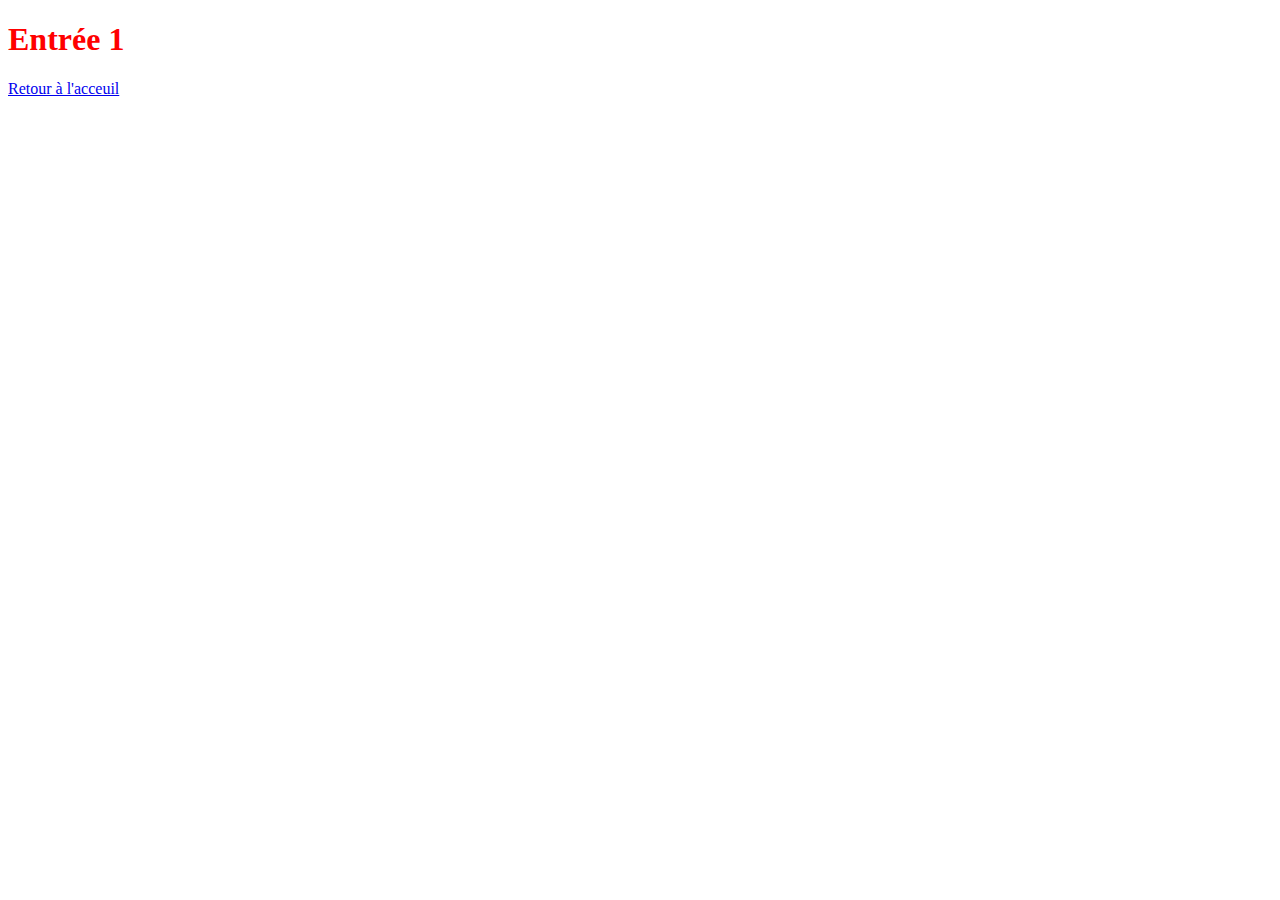
<file: base/menu/entree1.html>
<!DOCTYPE html>
<html lang="en">
<head>
    <meta charset="UTF-8">
    <link rel="stylesheet" href="../styles/styles.css">
    <title>Entrée 1</title>
</head>
<body>
    <h1>Entrée 1</h1>
    <a href="../index.html">Retour à l'acceuil</a>
</body>
</html>
</file>
<file: base/styles/styles.css>
h1{
    color: red;
}

.title-big {
    color: green;
}

th h2 {
    color: red;
}

h2 ~ p {
    color: red;
}

a:hover {
    color: green;
}
</file>
<file: Blog/styles/style.css>
* {
    box-sizing: border-box;
}

body {
    margin: 0;
    font-size: 16px;
    font-family: "Montserrat", "sans-serif";
    color: rgba(0, 0, 0, 0.87);
    line-height: 1.6;
    font-weight: 400;
    height: 100%;
    min-height: 100%;
}

.header {
    height: 30vh;
}

.header-bar {
    background: white;
    display: flex;
    flex-direction: column;
    justify-content: space-between;
    align-items: center;
    width: 100%;
    height: 30%;
}

.header-nav {
    margin-top: 1vh;
    display: flex;
    flex-wrap: nowrap;
    justify-content: space-between;
    width: 100%;
    padding: 0 5vw;
}

.header-nav a {
    text-decoration: none;
    font-weight: 500;
    color: #9F9F9F;
    font-size: 17px;
    text-align: center;
    transition: color .3s;
}

.header-nav a:hover, a.active {
    color: #000000;
}

.social {
    margin-bottom: 1vh;
    display:flex;
    justify-content: space-around;
    align-items: center;
}

.social a {
    margin: 0 1vw;
    min-width: 25px;
    text-align: center;
    opacity: 0.5;
    transition: opacity .3s;
}

.social a:hover {
    opacity: 1;
}

.banner {
    height: 70%;
    background-image: url("../res/img/header.jpg");
    background-repeat: no-repeat;
    background-position: center;
    background-size: cover;
}

.page {
    margin: 0 3vw;
}

.articles {
    width: 100%;
    box-shadow: 0 4px 30px rgba(0, 0, 0, 0.05);
}

.articles a {
    text-decoration: none;
}

.articles a:hover {
    text-decoration: underline;
    color: #000000;
}

.articles article {
    margin: 10px 0 0 0;
    animation: slideDown 3s;
}

@keyframes slideDown {
    from {
        transform: translateY(200px);
        opacity: 0;
    }

    to {
        transform: translateY(0);
        opacity: 1;
    }
}

.article-date {
    color: rgba(0, 0, 0, 0.6);
    font-size: 17px;
    font-weight: 300;
    margin-bottom: 5px;
}

.articles img {
    width: 100%;
    transition: transform .5s;
}

.articles img:hover {
    transform: scale(1.1);
}

.article-content p {
    text-align: justify;
    margin: 0;
}

.article-title {
    font-weight: 700;
    font-size: 36px;
    color: #000000;
    line-height: 1.1;
    font-family: "Cardo", serif;
    margin: 0 0 15px 0;
    text-align: center;
}

.article-title::after, .article-title::before {
    content: "";
    display: block;
    width: 100%;
    height: 4px;
    background: #000000;
}

aside {
    background: #FBFBFB;
    padding-top: 40px;
    z-index: 1;
}

aside h4 {
    font-size: 30px;
    line-height: 0.7;
    margin: 35px 0px;
}

aside h4:first-child {
    margin-top: 0;
}

aside ul {
    list-style-type: none;
    margin: 0;
    padding: 0;
    font-size: 17px;
}

aside li {
    padding: 6px 0;
}

aside li:first-child {
    padding-top: 0;
}

aside a {
    text-decoration: none;
    color: #9F9F9F;
}

aside a:hover {
    text-decoration: underline;
}

aside hr {
    border: none;
    background: #C4C4C4;
    height: 1px;
    margin: 40px 0;
}

@media only screen and (min-width: 800px) {
    .header {
        position: fixed;
        top: 0;
        left: 0;
        right: 0;
        z-index: 1000;
    }

    .header-bar {
        flex-direction: row;
        justify-content: space-between;
        align-items: center;
    }

    .header-nav {
        padding: 0;
        margin: 0 5vw;
        width: 60%;
    }
    
    .social {
        padding: 0;
        margin: 0;
        margin-right: 5vw;
        width: 40%;
        justify-content: flex-end;
    }

    .page {
        margin: 030vh 0 0 0;
        display: flex;
        flex-direction: column;
        flex: auto;
        overflow-y: auto;
    }

    .articles {
        display: flex;
        flex-direction: column;
        align-items: center;
    }

    .articles article {
        display: flex;
        width: 100%;
        margin: 50px 0 0 0;
        text-align: justify;
    }

    .article-content {
        display: flex;
        flex-direction: column;
        justify-content: flex-start;
        align-items: flex-start;
    }

    .article-title {
        text-align: center;
    }
    .articles img {
        width: auto;
        margin-right: 25px;
    }
}

@media only screen and (min-width: 1100px) {
    .page {
        display: flex;
        flex-direction: row;
        justify-content: space-between;
    }    

    .articles {
        margin-right: 20vw;
    }

    .articles article {
        max-width: 940px;
    }

    aside {
        position: fixed;
        top: 30vh;
        right: 0;
        padding: 40px;
        width: 20vw;
    }
}
</file>
<file: grid/style.css>
body {
    margin: 0;
    padding: 0;
    height: 100%;
    min-height: 100%;
}

.site {
    display: grid;
    grid-template-rows: 100px 1fr 50px;
    grid-template-columns: 2fr 8fr;
    gap: 10px;
    grid-template-areas: 
    "header header"
    "sidebar body"
    "footer footer";
}

.header {
    border: solid 1px #999;
    background: #ccc;
    grid-area: header;
}

.sidebar {
    grid-area: sidebar;
    border: solid 1px rgb(54, 39, 187);
    background: rgb(135, 201, 245);
}

.body {
    grid-area: body;
    border: solid 1px rgb(6, 73, 17);
    background: rgb(47, 241, 80);
}

.footer {
    border: solid 1px #999;
    background: #ccc;
    grid-area: footer;
}
</file>
<file: Reseau social/style/app.css>
* {
    box-sizing: border-box;
}

body {
    background: rgba(241, 241, 241, 1);
    font-family: "Roboto", sans-serif;
    font-size: 14px;
    color: rgba(0, 0, 0, 0.6);
    height: 100%;
    min-height: 100%;
    margin: 0;
    line-height: 1.3;
}

h1 {
    font-size: 18px;
    color: rgba(0, 0, 0, 0.87);
    font-weight: 700;
    margin: 0 0 5px 0
}

h2 {
    font-size: 15px;
    color: rgba(0, 0, 0, 0.87);
    font-weight: 700;
    margin: 0;
}

a {
    color: inherit;
}

.topbar {
    background: #2C3E50;
    color: #FFF;
}

.topbar a {
    text-decoration: none;
}

.topbar-logo {
    display: block;
    text-align: center;
    font-size: 24px;
    padding: 11px 0;
}

.topbar-nav {
    text-align: center;
    padding-bottom: 16px;
}

.topbar-nav a {
    display: inline-block;
    margin: 0 12px;
    color: rgba(255, 255, 255, 0.67);
    transition: color 0.3s;
}

.topbar a:hover,
.topbar-nav a.active {
    color: #FFF;
}

.container {
    padding: 0 15px;
    max-width: 1080px;
    margin-left:  auto;
    margin-right:  auto;
}

.site {
    margin-top: 20px;
    margin-bottom: 20px;
}

.sidebar a {
    display: block;
    text-decoration: none;
    padding: 0.6em 0;
    width: 50%;
    transition: 0.3s;
    border: 1px solid transparent;
}

.sidebar {
    display: flex;
    flex-wrap: wrap;
    margin-bottom: 20px;
}

.sidebar a::before {
    content: "";
    display: inline-block;
    width: 15px;
    height: 15px;
    margin-left: 10px;
    margin-right: 20px;
    opacity: 0.67;
    transition: opacity 0.3s;
    background: url(../res/icon/home.svg) center center / contain no-repeat;
}

.sidebar .sidebar-messages::before {
    background-image: url(../res/icon/message.svg);
}

.sidebar .sidebar-events::before {
    background-image: url(../res/icon/events.svg);
}

.sidebar .sidebar-groups::before,
.sidebar .sidebar-friends::before {
    background-image: url(../res/icon/social.svg);
}

.sidebar a:hover,
.sidebar a.active {
    background: #FFF;
    border: 1px solid rgba(219, 219, 219, 1);
    border-radius: 5px;
    color: #000;
    font-weight: 700;
}

.sidebar a:hover::before,
.sidebar a.active::before {
    opacity: 1;
}

.card {
    width: 100%;
    border: 1px solid rgba(210, 210, 210, 1);
    background: #FFF;
    border-radius: 5px;
    margin-bottom: 15px;
}

.card-header {
    margin: 15px 12px 12px 12px;
    display: flex;
}

.card-avatar {
    border-radius: 50%;
    margin-right: 10px;
}

.card-date {
    font-size: 12px;
    color: rgba(0, 0, 0, 0.38);
}

.card-content img {
    width: 100%;
}

.card-content p {
    margin: 15px 10px;
}

.card-footer {
    border-top: 1px solid rgba(210, 210, 210, 1);;
    height: 37px;
    display: flex;
    justify-content: space-between;
    align-items: center;
    color: rgba(189, 189, 189, 1);
    font-size: 12px;
    background: rgba(251, 251, 251, 1);
    padding: 0 15px;
}

.card-footer a {
    text-decoration: none;
    transition: color 0.3s;
}

.card-footer a:hover {
    color: rgba(150, 150, 150, 1);
}

.card-footer a::before {
    content: "";
    display: inline-block;
    vertical-align: middle;
    width: 20px;
    height: 20px;
    margin-right: 6px;
    background: url("../res/icon/like.svg") center center / 20px 18px no-repeat;
}

.card-footer .card-comment::before {
    background: url("../res/icon/comment.svg") center center / 18px 17px no-repeat;
}

.aside {
    width: 100%;
}

.profil {
    display: none;
}

.suggestion::after {
    content: "";
    display: block;
    width: 100%;
    height: 1px;
    background: #000;
}

.friend {
    display: flex;
    align-items: center;
    margin-top: 15px;
}

.friend-content {
    display: flex;
    height: 73px;
    flex-direction: column;
    align-items: flex-start;
}

.friend img {
    margin-right: 15px;
    flex: none;
}

.friend a {
    margin-top: auto;
    text-decoration: none;
    color: #000;
    font-size: 12px;
    transition: text-decoration 0.3s;
}

.friend a:hover {
    text-decoration: underline;
}

.friend a::before {
    content: "";
    display: inline-block;
    height: 20px;
    width: 20px;
    vertical-align: middle;
    margin-right: 8px;
    background: url(../res/icon/add_friend.svg) center center / 17px 13px no-repeat;

}

@media only screen and (min-width: 560px) {
    .topbar {
        display: flex;
        justify-content: space-between;
        align-items: center;
        height: 64px;
        padding: 0 25px;
    }

    .topbar-logo,
    .topbar-nav {
        padding: 0;
    }

    .topbar-nav a {
        margin: 0 25px;
    }
}

@media only screen and (min-width: 1050px) {
    .site {
        display: flex;
        justify-content: space-between;
    }

    .sidebar {
        flex-direction: column;
        justify-content: flex-start;
        align-items: center;
        width: 180px;
    }
    
    .sidebar a {
        width: 100%;
    }

    .main {
        width: 500px;
    }

    .aside {
        width: 310px;
    }

    .profil {
        display: block;
    }
}
</file>
<file: topbar/style/index.css>
* {
    box-sizing: border-box;
}

:root {
    --topbarColor: #2CC09C;
    --topbarBackground: #212529;
}

.topbar {
    font-family: "Roboto", sans-serif;
    font-size: 12px;
    color: #FFF;
    background: #212529; /*permet au moins un minimum de compatibilité avec IE car il ne supporte pas les variable (ni les SVG)*/
    background: var(--topbarBackground);
}

a {
    color: inherit;
    text-decoration: none;
    transition: color 0.3s;
}

.topbar ul {
    display: flex;
    list-style-type: none;
    flex-wrap: wrap;
}

.topbar li {
    display: flex;
    align-items: center;
    padding: 0 8px;
}

.contact {
    justify-content: space-between;
    background: var(--topbarColor);
}

.contact li {
    height: 40px;
}

.icon {
    display: inline-block;
    vertical-align: middle;
    margin-right: 6px;
    height: 12px;
    width: 12px;
}

.links li {
    height: 50px;
}

.links li:first-child {
    margin-right: 25px;
}

.icon-links {
    color: var(--topbarColor);
    height: 16px;
    width: 16px;
}

.lang {
    margin-left: auto;
}

.lang a::after {
    content: '';
    display: inline-block;
    vertical-align: middle;
    margin-left: 6px;
    border-top: 6px solid #FFF;
    border-left: 3px solid transparent;
    border-right: 3px solid transparent;
}

.topbar a:hover {
    color: var(--topbarColor);
}

@media only screen and (min-width: 770px) {

    .topbar {
        font-size: 14px;
        background: linear-gradient(
            to right,
            var(--topbarColor) 50%,
            var(--topbarBackground) 50.01%
        );
    }

    .topbar-container {
        display: flex;
        justify-content: space-between;
        font-size: 14px;
        max-width: 1000px;
        margin-left: auto;
        margin-right: auto;
        background: var(--topbarBackground);
    }

    .contact {
        justify-content: flex-start;
    }

    .contact li {
        height: 55px;
    }

    .contact li:last-child {
        margin-left: 23px;
        margin-right: 0;
        padding-left: 0;
        background: var(--topbarBackground);
    }

    .contact li:last-child::before {
        content: "";
        display: inline-block;
        margin-right: 15px;
        border-right: 30px solid transparent;
        border-bottom: 55px solid var(--topbarColor);
    }

    .contact li.icon:last-child {
        color: var(--topbarColor);
    }

    .icon {
        margin-right: 8px;
        height: 16px;
        width: 16px;
    }
}
</file>
<file: Resto/style/style.css>
* {
    box-sizing: border-box;
}

body {
    margin: 0;
    font-family: "Source Sans Pro", sans-serif;
}

.header {
    background: grey;
    padding: 20px;
    height: 400px;
    color: white;
    z-index: 2;
    background: 
        linear-gradient(to bottom, #000, #0008), 
        center / cover url("../res/banniere-restaurant.jpg");
}

.header-bar {
    display: flex;
    justify-content: space-between;
    align-items: center;
}

.header img {
    width: 100%;
    height: auto;
}

.header-title {
    text-align: center;
    margin: 0;
    font-style: italic;
    text-transform: capitalize;
    z-index: 4;
    white-space: nowrap; /* permet que l'élément n'aille jamais à la ligne */ 
}

.header-nav {
    overflow: hidden;
    text-align: center;
    z-index: 3;

    width: 100%;
    display: flex;
    justify-content: space-evenly;
}

.header-nav a {
    color: inherit;
    text-decoration: none;
}

.header-nav a:hover {
    text-decoration: underline;
}

.main {
    background: lightgray;
    line-height: 1.4;
    font-size: 16px;
    padding: 20px;
    z-index: 1;
}

.main p {
    word-break: break-all;
    text-align: justify;
    margin-bottom: 1.5rem;
}

.footer {
    background: gray;
    padding: 10px 20px;
}

.button {
    color: white;
    background: #3211c7;
    text-decoration: none;
    font-size: 1rem;
    padding: 0.3em 0.5em;
}

.alignleft {
    float: left;
    margin-right: 15px;
}

.alignright {
    float: right;
    margin-left: 15px;
}

hr {
    clear: both;
}

.flex {
    display: flex;
    height: 200px;
    align-items: center;
}

.flex div {
    width: 100px;
    border: solid 1px #000;
}
.banner {
    padding: 20px;
    display: flex;
    flex-direction: column;
    justify-content: center;
    align-items: flex-start;
    height: 300px;
    background: rgb(240, 240, 240);
}

.banner h1 {
    margin: 0 0 10px 0;
}

.banner p {
    margin-top: 0;
}

.banner a {
    padding: 5px 10px;
    background: blue;
    color: #FFF;
    text-decoration: none;
    line-height: 1;
}

.page {
    display: flex; /* Pour display la sidebar à droite plutôt qu'au dessous */
}

.main {
    flex: 1 1; /* Défini que le main va prendre la totalité de la page et qu'il peut grandir */
}

.sidebar {
    width: 250px;
    background: #FFF;
    flex: none; /* Défini que le sidebar ne se redimensionne pas, il fera toujours 250px */
}
</file>
